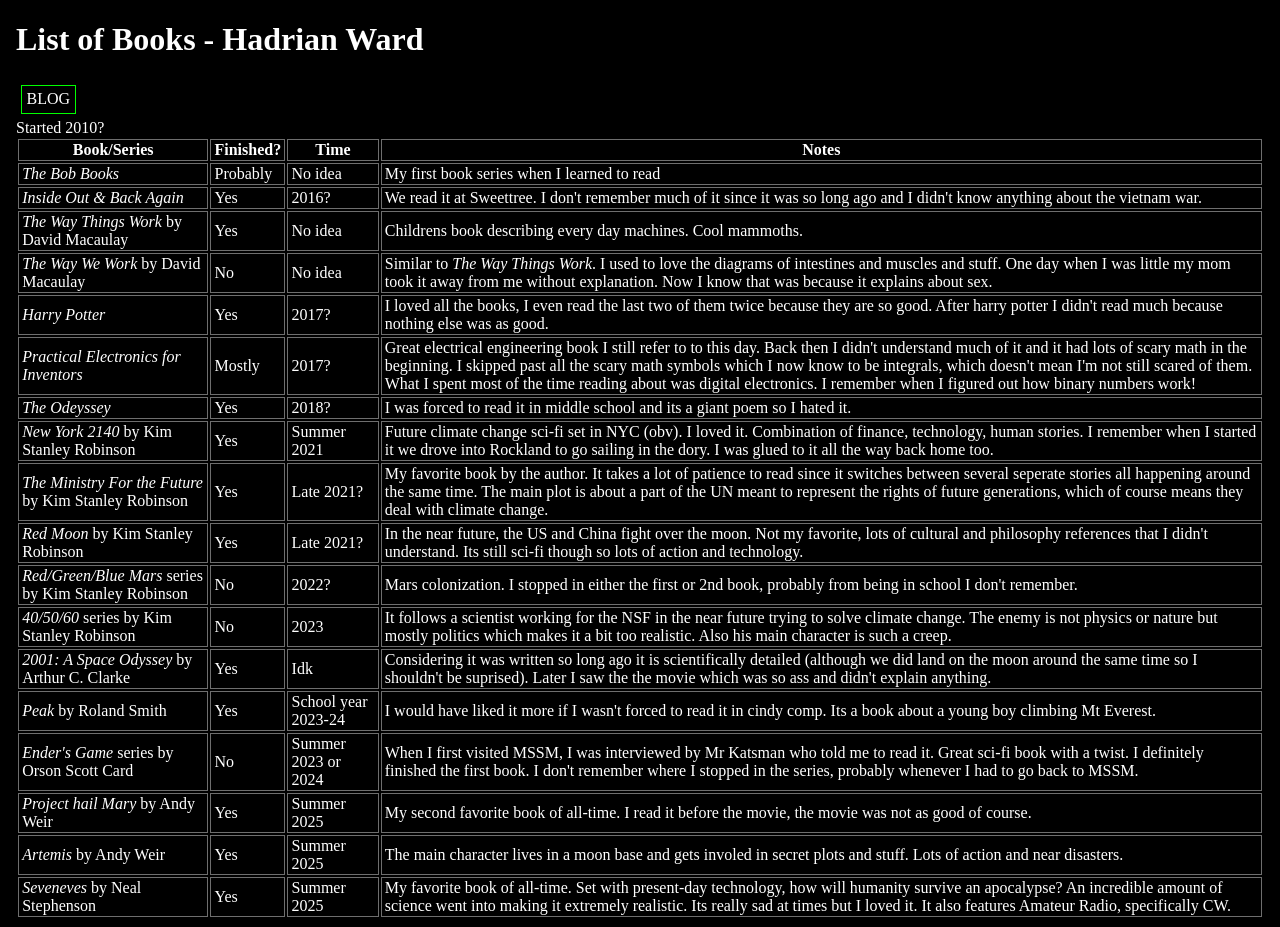
<file: posts/list_of_books.html>
<!doctype html>
<html>
	<head>
		<title>List of Books - Hadrian Ward</title>
		<div hidden id="post-id">list_of_books.html</div>
		<script src="/post_features.js"></script>
		<script src="/common.js"></script>
		<link rel="stylesheet" href="/styles.css">
	</head>
	<body>
		<h1>List of Books - Hadrian Ward</h1>
		<div id="post-features-container"></div>
		<div>
            <table>
                <tr>
                    <th>Book/Series</th><th>Finished?</th><th>Time</th><th>Notes</th>
                </tr>
                <tr>
                    <td><i>The Bob Books</i></td><td>Probably</td><td>No idea</td><td>My first book series when I learned to read</td>
                </tr>
                <tr>
                    <td><i>Inside Out & Back Again</i></td><td>Yes</td><td>2016?</td><td>We read it at Sweettree. I don't remember much of it since it was so long ago and I didn't know anything about the vietnam war.</td>
                </tr>
                <tr>
                    <td><i>The Way Things Work</i> by David Macaulay</td><td>Yes</td><td>No idea</td><td>
                        Childrens book describing every day machines. Cool mammoths.
                    </td>
                </tr>
                <tr>
                    <td><i>The Way We Work</i> by David Macaulay</td><td>No</td><td>No idea</td><td>
                        Similar to <i>The Way Things Work</i>. I used to love the diagrams of intestines and muscles and stuff. One day when I was little my mom took it away from me without explanation.
                        Now I know that was because it explains about sex.
                    </td>
                </tr>
                <tr>
                    <td><i>Harry Potter</i></td><td>Yes</td><td>2017?</td><td>I loved all the books, I even read the last two of them twice because they are so good. After harry potter I didn't read much because nothing else was as good.</td>
                </tr>
                <tr>
                    <td><i>Practical Electronics for Inventors</i></td><td>Mostly</td><td>2017?</td><td>
                        Great electrical engineering book I still refer to to this day. Back then I didn't understand much of it and it had lots of scary math in the beginning. I skipped past all the scary math symbols which I now know to be integrals, which doesn't mean I'm not still scared of them.
                        What I spent most of the time reading about was digital electronics. I remember when I figured out how binary numbers work!
                    </td>
                </tr>
                <tr>
                    <td><i>The Odeyssey</i></td><td>Yes</td><td>2018?</td><td>
                        I was forced to read it in middle school and its a giant poem so I hated it.
                    </td>
                </tr>
                <tr>
                    <td><i>New York 2140</i> by Kim Stanley Robinson</td><td>Yes</td><td>Summer 2021</td><td>
                        Future climate change sci-fi set in NYC (obv). I loved it. Combination of finance, technology, human stories.
                        I remember when I started it we drove into Rockland to go sailing in the dory. I was glued to it all the way back home too.
                    </td>
                </tr>
                <tr>
                    <td><i>The Ministry For the Future</i> by Kim Stanley Robinson</td><td>Yes</td><td>Late 2021?</td><td>
                        My favorite book by the author. It takes a lot of patience to read since it switches between several seperate stories all happening around the same time. The main plot is about a part of the UN meant to represent the rights of future generations, which of course means they deal with climate change.
                    </td>
                </tr>
                <tr>
                    <td><i>Red Moon</i> by Kim Stanley Robinson</td><td>Yes</td><td>Late 2021?</td><td>
                        In the near future, the US and China fight over the moon. Not my favorite, lots of cultural and philosophy references that I didn't understand. Its still sci-fi though so lots of action and technology.
                    </td>
                </tr>
                <tr>
                    <td><i>Red/Green/Blue Mars</i> series by Kim Stanley Robinson</td><td>No</td><td>2022?</td><td>
                        Mars colonization. I stopped in either the first or 2nd book, probably from being in school I don't remember.
                    </td>
                </tr>
                <tr>
                    <td><i>40/50/60</i> series by Kim Stanley Robinson</td><td>No</td><td>2023</td><td>
                        It follows a scientist working for the NSF in the near future trying to solve climate change. The enemy is not physics or nature but mostly politics which makes it a bit too realistic. Also his main character is such a creep.
                    </td>
                </tr>
                <tr>
                    <td><i>2001: A Space Odyssey</i> by Arthur C. Clarke</td><td>Yes</td><td>Idk</td><td>
                        Considering it was written so long ago it is scientifically detailed (although we did land on the moon around the same time so I shouldn't be suprised).
                        Later I saw the the movie which was so ass and didn't explain anything.
                    </td>
                </tr>
                <tr>
                    <td><i>Peak</i> by Roland Smith</td><td>Yes</td><td>School year 2023-24</td><td>
                        I would have liked it more if I wasn't forced to read it in cindy comp. Its a book about a young boy climbing Mt Everest.
                    </td>
                </tr>
                <tr>
                    <td><i>Ender's Game</i> series by Orson Scott Card</td><td>No</td><td>Summer 2023 or 2024</td><td>
                        When I first visited MSSM, I was interviewed by Mr Katsman who told me to read it. Great sci-fi book with a twist. I definitely finished the first book. I don't remember where I stopped in the series, probably whenever I had to go back to MSSM.
                    </td>
                </tr>
                <tr>
                    <td><i>Project hail Mary</i> by Andy Weir</td><td>Yes</td><td>Summer 2025</td><td>
                        My second favorite book of all-time. I read it before the movie, the movie was not as good of course.
                    </td>
                </tr>
                <tr>
                    <td><i>Artemis</i> by Andy Weir</td><td>Yes</td><td>Summer 2025</td><td>
                        The main character lives in a moon base and gets involed in secret plots and stuff. Lots of action and near disasters.
                    </td>
                </tr>
                <tr>
                    <td><i>Seveneves</i> by Neal Stephenson</td><td>Yes</td><td>Summer 2025</td><td>
                        My favorite book of all-time. Set with present-day technology, how will humanity survive an apocalypse? An incredible amount of science went into making it extremely realistic. Its really sad at times but I loved it.
                        It also features Amateur Radio, specifically CW.
                    </td>
                </tr>
            </table>
		</div>
	</body>
</html>
</file>
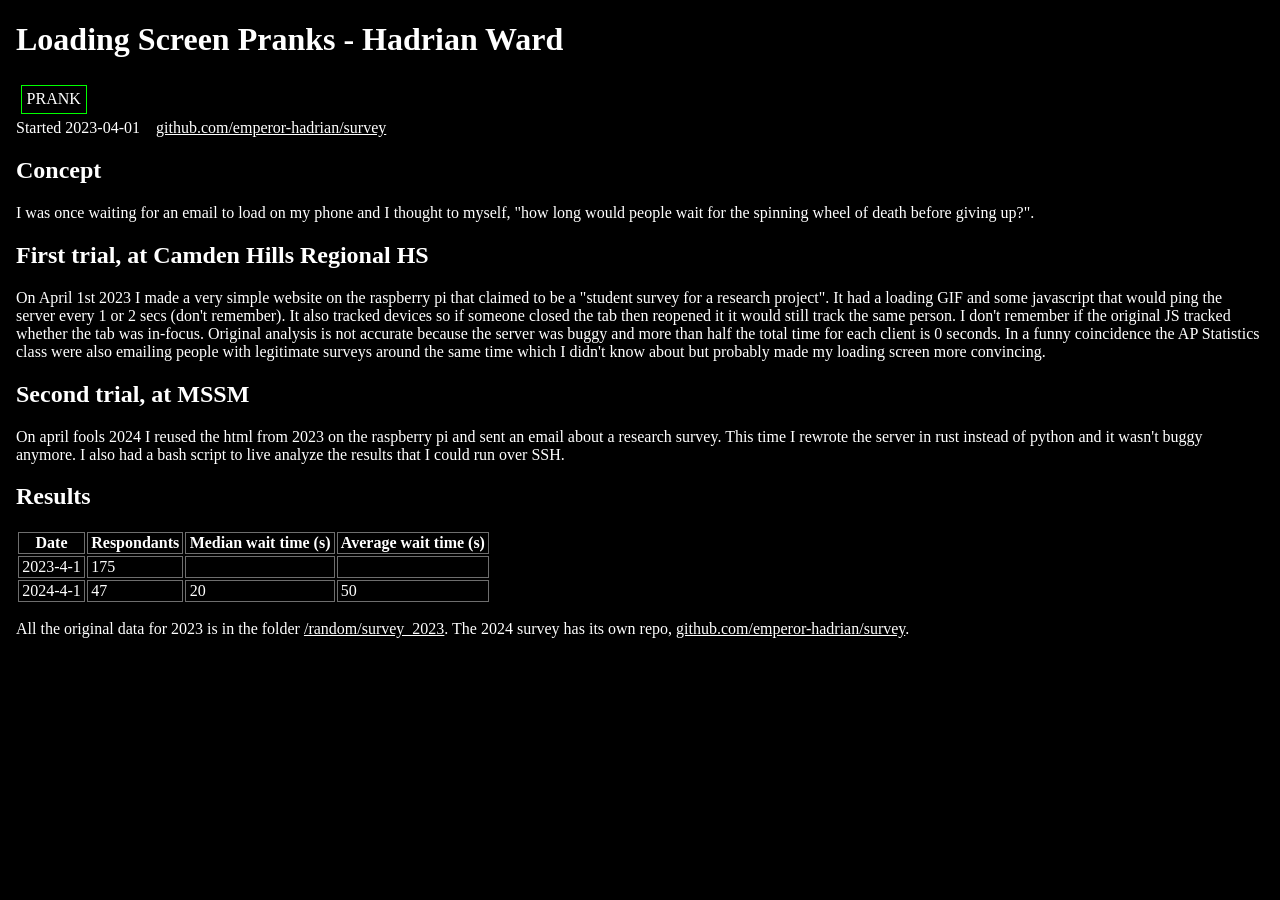
<file: posts/loading_screen_pranks.html>
<!doctype html>
<html>
	<head>
		<title>Loading Screen Pranks - Hadrian Ward</title>
		<div hidden id="post-id">loading_screen_pranks.html</div>
		<script src="/post_features.js"></script>
		<script src="/common.js"></script>
		<link rel="stylesheet" href="/styles.css">
	</head>
	<body>
		<h1>Loading Screen Pranks - Hadrian Ward</h1>
		<div id="post-features-container"></div>
		<div>
			<h2>Concept</h2>
			<p>
				I was once waiting for an email to load on my phone and I thought to myself, "how long would people wait for the spinning wheel of death before giving up?".
			</p>
			<h2>First trial, at Camden Hills Regional HS</h2>
			<p>
				On April 1st 2023 I made a very simple website on the raspberry pi that claimed to be a "student survey for a research project".
				It had a loading GIF and some javascript that would ping the server every 1 or 2 secs (don't remember). It also tracked devices so if someone closed the tab then reopened it it would still track the same person.
				I don't remember if the original JS tracked whether the tab was in-focus. Original analysis is not accurate because the server was buggy and more than half the total time for each client is 0 seconds.
				In a funny coincidence the AP Statistics class were also emailing people with legitimate surveys around the same time which I didn't know about but probably made my loading screen more convincing.
			</p>
			<h2>Second trial, at MSSM</h2>
			<p>
				On april fools 2024 I reused the html from 2023 on the raspberry pi and sent an email about a research survey. This time I rewrote the server in rust instead of python and it wasn't buggy anymore. I also had a bash script to live analyze the results that I could run over SSH.
			</p>
			<h2>Results</h2>
			<table>
				<tr>
					<th>Date</th><th>Respondants</th><th>Median wait time (s)</th><th>Average wait time (s)</th>
				</tr>
				<tr>
					<td>2023-4-1</td><td>175</td><td></td><td></td>
				</tr>
				<tr>
					<td>2024-4-1</td><td>47</td><td>20</td><td>50</td>
				</tr>
			</table>
			<p>All the original data for 2023 is in the folder <a target="_blank" href="/random/survey_2023">/random/survey_2023</a>. The 2024 survey has its own repo, <a target="_blank" href="https://github.com/emperor-hadrian/survey">github.com/emperor-hadrian/survey</a>.</p>
		</div>
	</body>
</html>
</file>
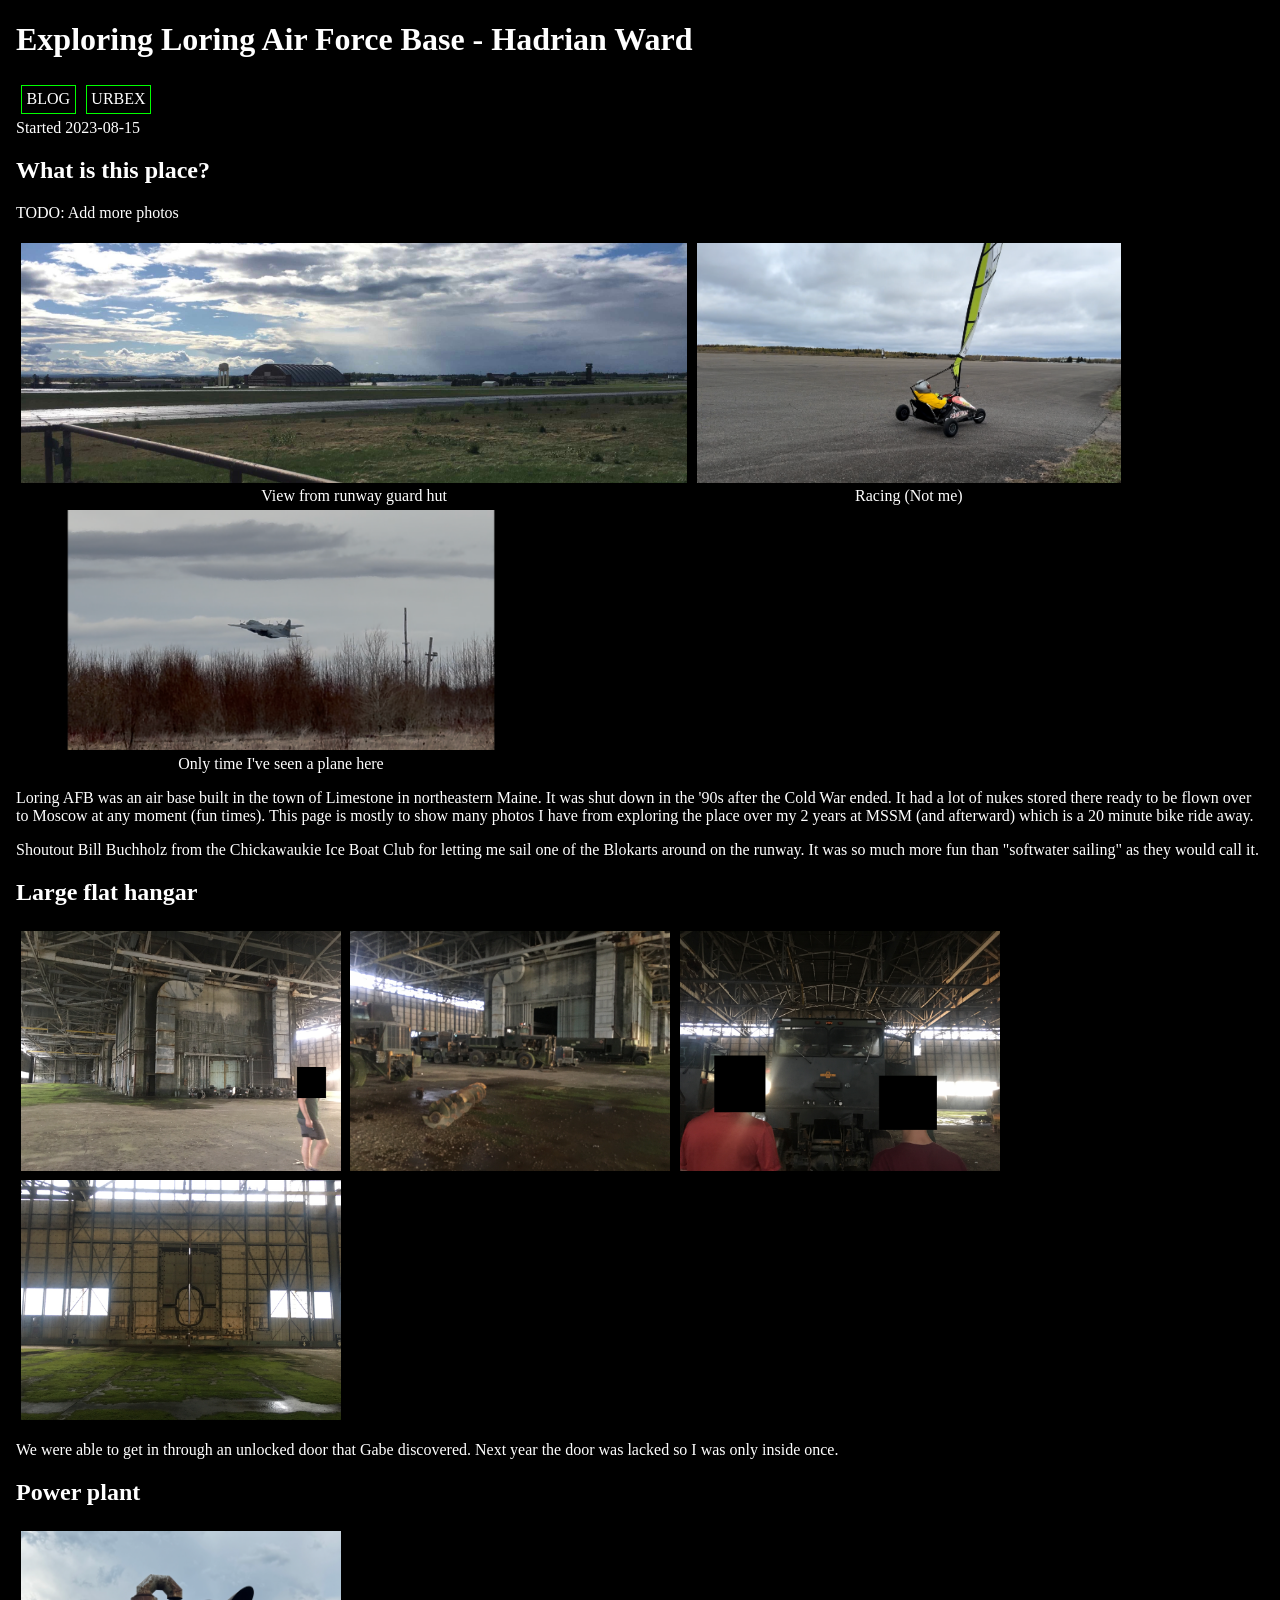
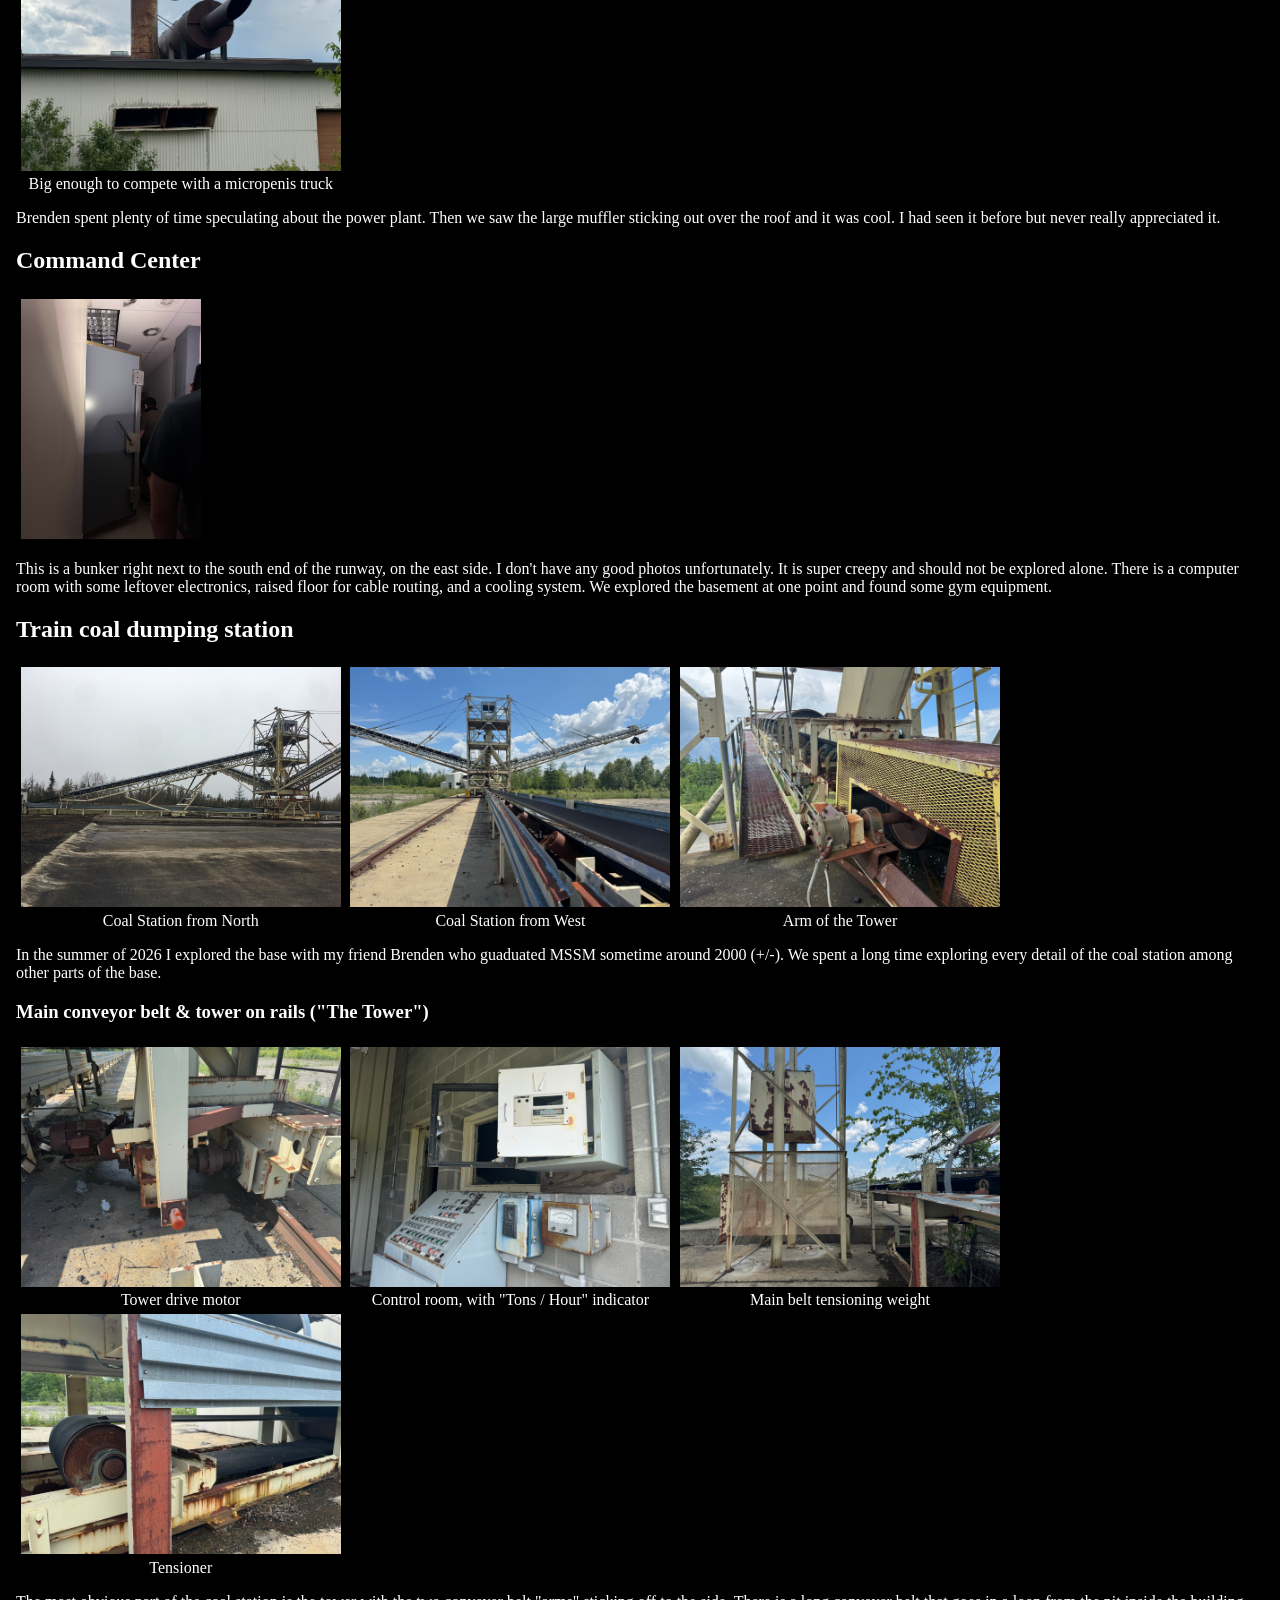
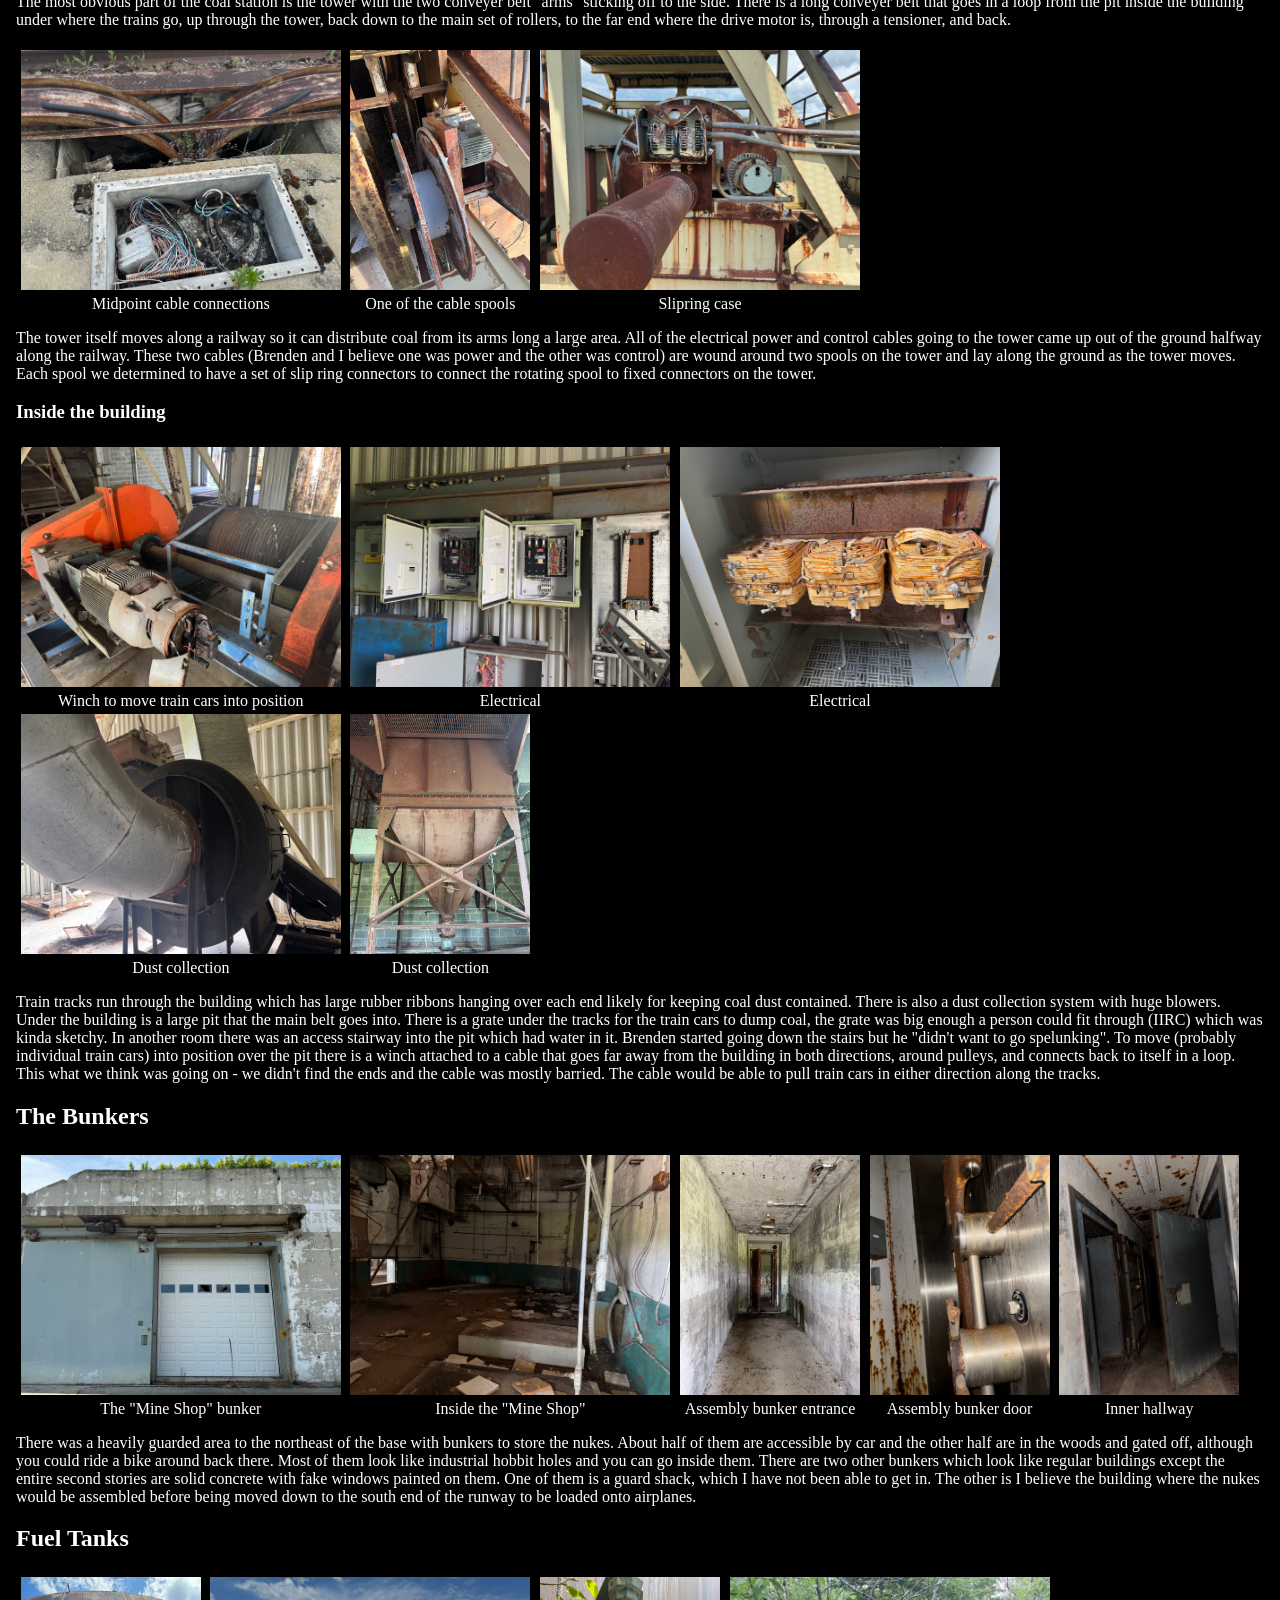
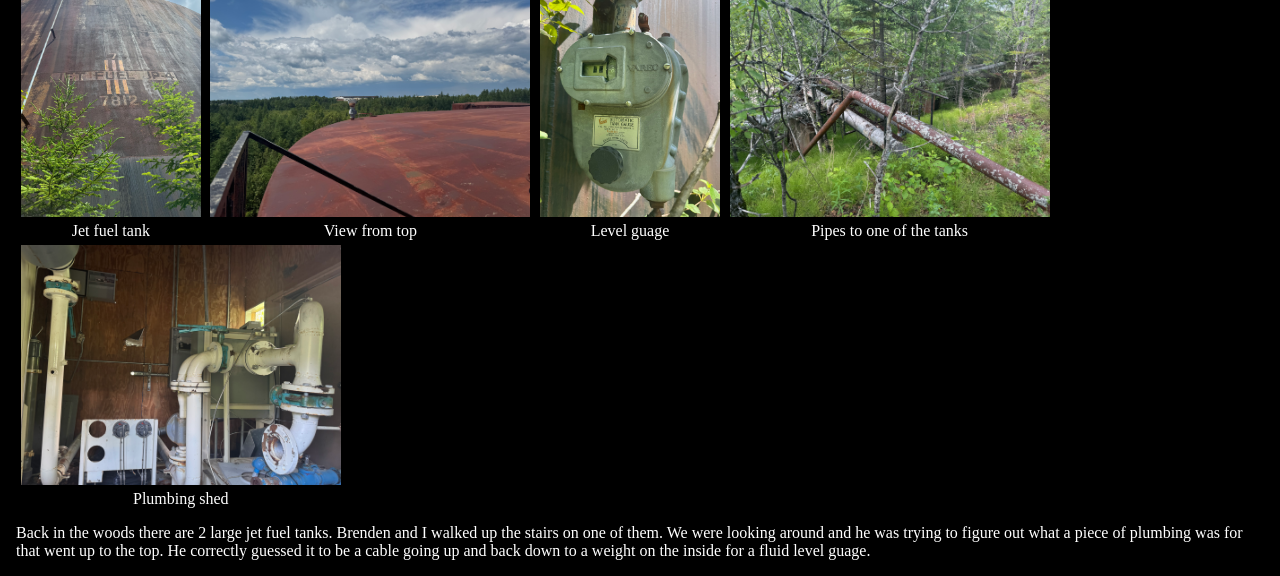
<file: posts/loring_afb.html>
<!doctype html>
<html>
	<head>
		<title>Exploring Loring Air Force Base - Hadrian Ward</title>
		<div hidden id="post-id">loring_afb.html</div>
		<script src="/post_features.js"></script>
		<script src="/common.js"></script>
		<link rel="stylesheet" href="/styles.css">
	</head>
	<body>
		<h1>Exploring Loring Air Force Base - Hadrian Ward</h1>
		<div id="post-features-container"></div>
		<div>
			<h2>What is this place?</h2>
			<p>TODO: Add more photos</p>
			<div class="img-container">
				<span class="photo-tag-with-caption">/images/loring/from_runway_hut.JPG View from runway guard hut</span>
				<span class="photo-tag-with-caption">/images/loring/sail_racing.PNG Racing (Not me)</span>
				<span class="photo-tag-with-caption">/images/loring/plane_takeoff.PNG Only time I've seen a plane here</span>
			</div>
			<p>
				Loring AFB was an air base built in the town of Limestone in northeastern Maine. It was shut down in the '90s after the Cold War ended. It had a lot of nukes stored there ready to be flown over to Moscow at any moment (fun times).
				This page is mostly to show many photos I have from exploring the place over my 2 years at MSSM (and afterward) which is a 20 minute bike ride away.
			</p>
			<p>
				Shoutout Bill Buchholz from the Chickawaukie Ice Boat Club for letting me sail one of the Blokarts around on the runway. It was so much more fun than "softwater sailing" as they would call it.
			</p>

			<h2>Large flat hangar</h2>
			<div class="img-container">
				<span class="photo-tag-with-caption">/images/loring/inside_hangar_1.JPG</span>
				<span class="photo-tag-with-caption">/images/loring/inside_hangar_2.JPG</span>
				<span class="photo-tag-with-caption">/images/loring/inside_hangar_3.JPG</span>
				<span class="photo-tag-with-caption">/images/loring/inside_hangar_4.JPG</span>
			</div>
			<p>
				We were able to get in through an unlocked door that Gabe discovered. Next year the door was lacked so I was only inside once.
			</p>

			<h2>Power plant</h2>
			<div class="img-container">
				<span class="photo-tag-with-caption">/images/loring/power_plant_muffler.jpg Big enough to compete with a micropenis truck</span>
			</div>
			<p>
				Brenden spent plenty of time speculating about the power plant. Then we saw the large muffler sticking out over the roof and it was cool. I had seen it before but never really appreciated it.
			</p>

			<h2>Command Center</h2>
			<div class="img-container">
				<span class="photo-tag-with-caption">/images/loring/command_center.jpg</span>
			</div>
			<p>
				This is a bunker right next to the south end of the runway, on the east side. I don't have any good photos unfortunately. It is super creepy and should not be explored alone. There is a computer room with some leftover electronics, raised floor for cable routing, and a cooling system.
				We explored the basement at one point and found some gym equipment.
			</p>

            <h2>Train coal dumping station</h2>
			<div class="img-container">
				<span class="photo-tag-with-caption">/images/loring/coal_dump_side_view.JPG Coal Station from North</span>
				<span class="photo-tag-with-caption">/images/loring/coal_dump_from_away.jpg Coal Station from West</span>
				<span class="photo-tag-with-caption">/images/loring/coal_dump_from_side_arm_base.jpg Arm of the Tower</span>
			</div>
            <p>In the summer of 2026 I explored the base with my friend Brenden who guaduated MSSM sometime around 2000 (+/-). We spent a long time exploring every detail of the coal station among other parts of the base.</p>
			<h3>Main conveyor belt & tower on rails ("The Tower")</h3>
			<div class="img-container">
				<span class="photo-tag-with-caption">/images/loring/coal_dump_drive_motor.jpg Tower drive motor</span>
				<span class="photo-tag-with-caption">/images/loring/coal_dump_tons_per_hour.jpg Control room, with "Tons / Hour" indicator</span>
				<span class="photo-tag-with-caption">/images/loring/coal_dump_counterweight.jpg Main belt tensioning weight</span>
				<span class="photo-tag-with-caption">/images/loring/coal_dump_belt_tensioner.jpg Tensioner</span>
			</div>
			<p>
				The most obvious part of the coal station is the tower with the two conveyer belt "arms" sticking off to the side. There is a long conveyer belt that goes in a loop from the pit inside the building under where the trains go,
				up through the tower, back down to the main set of rollers, to the far end where the drive motor is, through a tensioner, and back.
			</p>
			<div class="img-container">
				<span class="photo-tag-with-caption">/images/loring/coal_dump_midpoint_connection.jpg Midpoint cable connections</span>
				<span class="photo-tag-with-caption">/images/loring/coal_dump_cable_reel.jpg One of the cable spools</span>
				<span class="photo-tag-with-caption">/images/loring/coal_dump_slipring_case_and_connections.jpg Slipring case</span>
			</div>
			<p>
				The tower itself moves along a railway so it can distribute coal from its arms long a large area. All of the electrical power and control cables going to the tower
				came up out of the ground halfway along the railway. These two cables (Brenden and I believe one was power and the other was control) are wound around two spools on the tower and lay along the ground as the tower moves.
				Each spool we determined to have a set of slip ring connectors to connect the rotating spool to fixed connectors on the tower.
			</p>
			<h3>Inside the building</h3>
			<div class="img-container">
				<span class="photo-tag-with-caption">/images/loring/coal_dump_train_mover_winch.jpg Winch to move train cars into position</span>
				<span class="photo-tag-with-caption">/images/loring/coal_dump_electrical_1.jpg Electrical</span>
				<span class="photo-tag-with-caption">/images/loring/coal_dump_electrical_2.jpg Electrical</span>
				<span class="photo-tag-with-caption">/images/loring/coal_dump_dust_blower.jpg Dust collection</span>
				<span class="photo-tag-with-caption">/images/loring/coal_dump_dust_collector.jpg Dust collection</span>
			</div>
			<p>
				Train tracks run through the building which has large rubber ribbons hanging over each end likely for keeping coal dust contained. There is also a dust collection system with huge blowers.
				Under the building is a large pit that the main belt goes into. There is a grate under the tracks for the train cars to dump coal, the grate was big enough a person could fit through (IIRC) which was kinda sketchy.
				In another room there was an access stairway into the pit which had water in it. Brenden started going down the stairs but he "didn't want to go spelunking".
				To move (probably individual train cars) into position over the pit there is a winch attached to a cable that goes far away from the building in both directions, around pulleys, and connects back to itself in a loop.
				This what we think was going on - we didn't find the ends and the cable was mostly barried.
				The cable would be able to pull train cars in either direction along the tracks. 
			</p>

			<h2>The Bunkers</h2>
			<div class="img-container">
				<span class="photo-tag-with-caption">/images/loring/mine_shop_outside.jpg The "Mine Shop" bunker</span>
				<span class="photo-tag-with-caption">/images/loring/mine_shop_inside.jpg Inside the "Mine Shop"</span>
				<span class="photo-tag-with-caption">/images/loring/assembly_bunker_antichamber.jpg Assembly bunker entrance</span>
				<span class="photo-tag-with-caption">/images/loring/assembly_bunker_main_door.jpg Assembly bunker door</span>
				<span class="photo-tag-with-caption">/images/loring/assembly_bunker_inside_hall.jpg Inner hallway</span>
			</div>
			<p>
				There was a heavily guarded area to the northeast of the base with bunkers to store the nukes. About half of them are accessible by car and the other half are in the woods and gated off, although you could ride a bike around back there.
				Most of them look like industrial hobbit holes and you can go inside them. There are two other bunkers which look like regular buildings except the entire second stories are solid concrete with fake windows painted on them.
				One of them is a guard shack, which I have not been able to get in. The other is I believe the building where the nukes would be assembled before being moved down to the south end of the runway to be loaded onto airplanes.
			</p>

			<h2>Fuel Tanks</h2>
			<div class="img-container">
				<span class="photo-tag-with-caption">/images/loring/big_tank_bottom.jpg Jet fuel tank</span>
				<span class="photo-tag-with-caption">/images/loring/big_tanks_top.jpg View from top</span>
				<span class="photo-tag-with-caption">/images/loring/big_tank_level_guage.jpg Level guage</span>
				<span class="photo-tag-with-caption">/images/loring/pipes_in_woods.jpg Pipes to one of the tanks</span>
				<span class="photo-tag-with-caption">/images/loring/big_tanks_plumbing_shack.jpg Plumbing shed</span>
			</div>
			<p>
				Back in the woods there are 2 large jet fuel tanks. Brenden and I walked up the stairs on one of them. We were looking around and he was trying to figure out what a piece of plumbing was for that went up to the top.
				He correctly guessed it to be a cable going up and back down to a weight on the inside for a fluid level guage.
			</p>
		</div>
	</body>
</html>
</file>
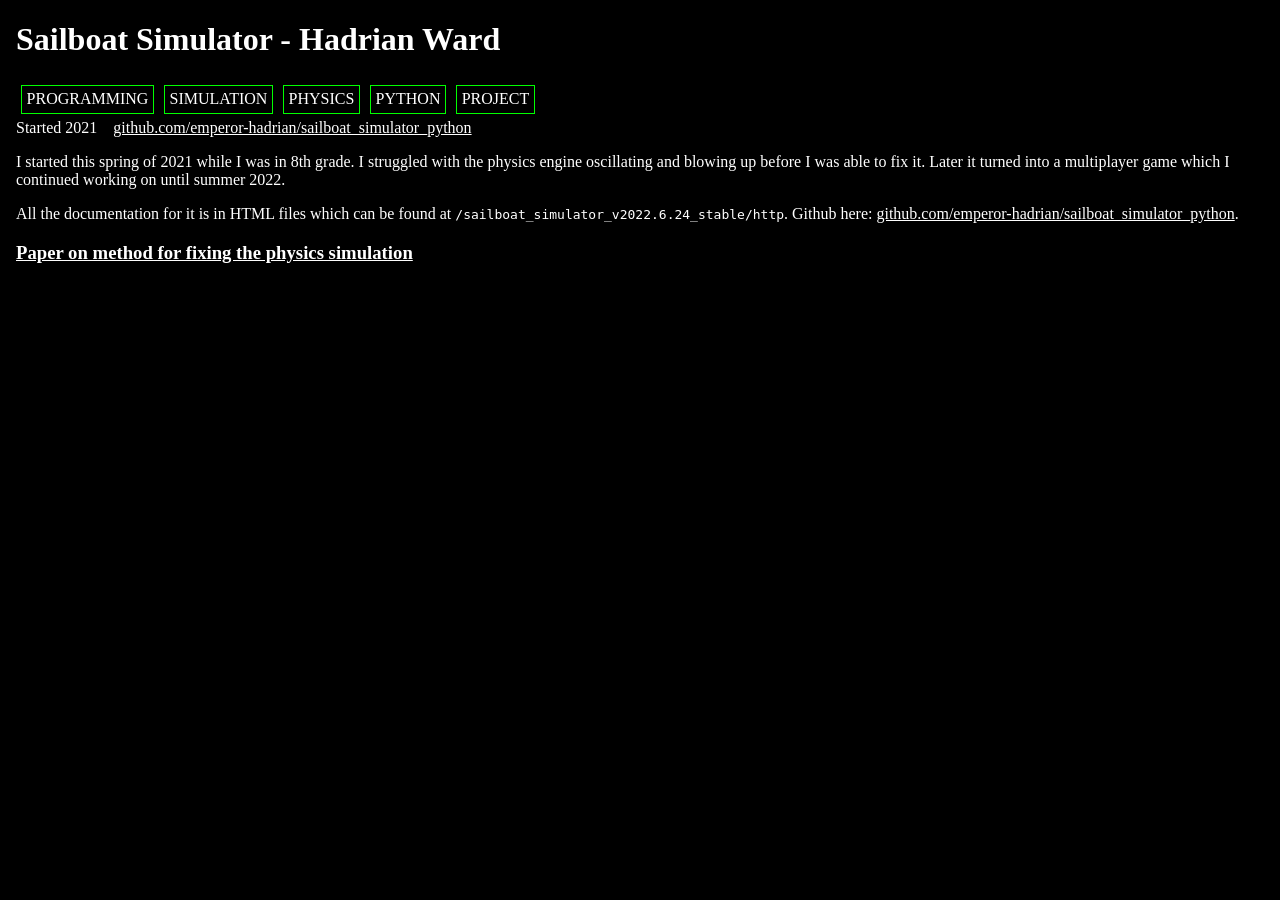
<file: posts/sailboat_simulator.html>
<!doctype html>
<html>
	<head>
		<title>Sailboat Simulator - Hadrian Ward</title>
		<div hidden id="post-id">sailboat_simulator.html</div>
		<script src="/post_features.js"></script>
		<script src="/common.js"></script>
		<link rel="stylesheet" href="/styles.css">
	</head>
	<body>
		<h1>Sailboat Simulator - Hadrian Ward</h1>
		<div id="post-features-container"></div>
		<div>
			<p>I started this spring of 2021 while I was in 8th grade. I struggled with the physics engine oscillating and blowing up before I was able to fix it. Later it turned into a multiplayer game which I continued working on until summer 2022.</p>
			<p>All the documentation for it is in HTML files which can be found at <code>/sailboat_simulator_v2022.6.24_stable/http</code>. Github here: <a target="_blank" href="https://github.com/emperor-hadrian/sailboat_simulator_python">github.com/emperor-hadrian/sailboat_simulator_python</a>.</p>
		</div>
		<h3><a target="_blank" href="/posts/diff_eq_2025_numerical_integration.pdf">Paper on method for fixing the physics simulation</a></h3>
	</body>
</html>
</file>
<file: styles.css>
body {
	background-color: #000000;
	color: #FFFFFF;
	margin-left: 1em;
	margin-right: 1em;
}

.cool-box {
	background-color: #555555;
	padding: 0.5em;
	margin: 1em;
	border-color: #AAAAAA;
	border-width: 1px;
	border-radius: 0px;
	border-style: solid;
}

.tag-container {
	display: flex;
	flex-wrap: wrap;
	align-content: center;
}

.tag {
	padding: 0.3em;
	margin: 0.3em;
	border-color: #00FF00;
	border-width: 1px;
	border-radius: 0px;
	border-style: solid;
	color: #FFFFFF;
}

.post-thumbnail {
	padding: 0.3em;
	margin: 0.3em;
	border-color: #FFFFFF;
	border-width: 1px;
	border-radius: 0px;
	border-style: solid;
	color: #FFFFFF;
	display: flex;
	flex-direction: row;
	justify-content: space-between;
}

.img-container {
	display: flex;
	flex-direction: row;
	flex-wrap: wrap;
	justify-content: flex-start;
	align-items: flex-start;
}

.post-thumbnail img {
	display: block;
	max-width:20em;
	max-height:10em;
	width: auto;
	height: auto;
}

.img-container img {
	display: block;
	max-height:15em;
	max-width: 100%;
	width: auto;
	height: auto;
	margin: 0.3em;
}

.photo-tag-with-caption {
	display: flex;
	flex-direction: column;
	align-items: center;
}

.image-caption {
	text-wrap: wrap;
	text-align: center;
}

.link-with-logo {
	margin: 0.3em;
	border-color: #FFFFFF;
	border-width: 2px;
	border-style: solid;
	border-radius: 2em;
	display: flex;
	flex-direction: row;
}

.link-with-logo span {
	margin: 0.5em;
	margin-left: 0em;
	padding: 0em;
	font-size: 1em;
}

.link-with-logo img {
	margin: 0.25em;
	display: block;
	max-height:1.5em;
	width: auto;
	height: auto;
	border-radius: 50%;
}

.container-88-31 {
	margin: 0.5em;
	text-align: center;
	max-width: 30em;
	display: flex;
	flex-direction: row;
	flex-wrap: wrap;
	justify-content: flex-start;
}

.container-88-31 img {
	width: 88px;
	height: 31px;
	image-rendering: pixelated;
}

#post-features-container {
	display: flex;
	flex-direction: column;
}

a:link {
	color: #FFFFFF;
}

a:visited {
	color: #FFFFFF;
}

a:hover {
	color: #0000EE;
}

th {
	border-radius: 0px;
	border-color: #6e6e6e;
	border-width: 1px;
	border-style: solid;
	padding-left: 0.2em;
	padding-right: 0.2em;
}

td {
	border-radius: 0px;
	border-color: #6e6e6e;
	border-width: 1px;
	border-style: solid;
	padding-left: 0.2em;
	padding-right: 0.2em;
}
</file>
